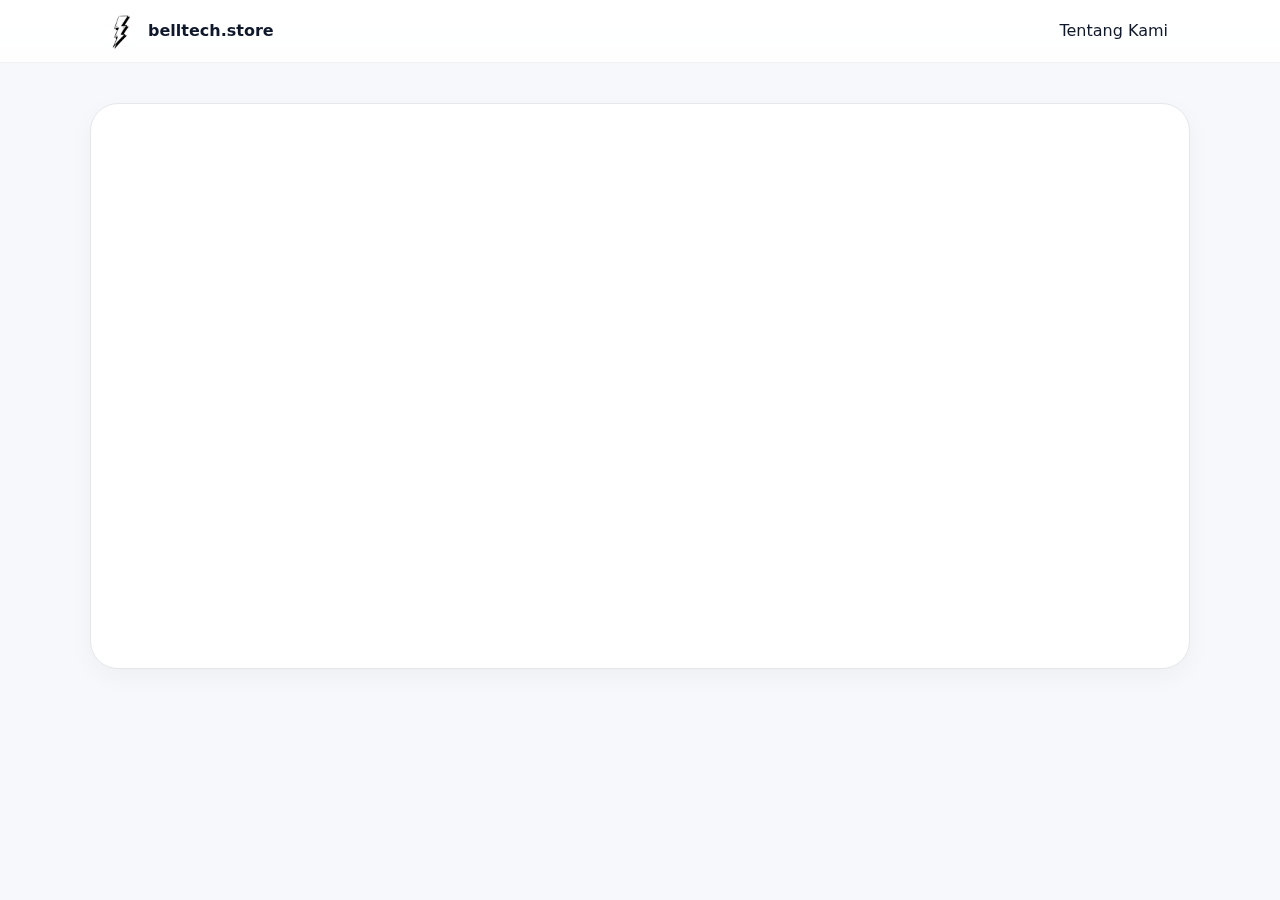
<file: index.html>
<!doctype html>
<html lang="id">
<head>
  <meta charset="utf-8" />
  <meta name="viewport" content="width=device-width,initial-scale=1" />
  <title>belltech.store — Toko Laptop</title>
  <meta name="description" content="BellTech Store — toko laptop contoh, responsif dengan keranjang belanja" />
  <link rel="stylesheet" href="styles.css">
</head>
<body>
  <header class="nav">
    <div class="nav-inner">
      <div class="brand">
        <div class="brand-logo"></div>
        <div class="brand-name">belltech.store</div>
      </div>
      <nav class="menu" id="mainMenu">
        <a href="sosialmedia.html">Tentang Kami</a>
      </nav>
    </div>
  </header>
  <section class="hero-home">
  <div class="hero-left">
    <h1 class="hero-title">BellTech Collection</h1>
    <p class="hero-sub">Laptop Terbaik Untuk Produktivitas & Gaming.</p>

    <a href="main.html" class="hero-btn">Explore Now →</a>
  </div>

  <div class="hero-right">
    <img src="logo petir.png" alt="Hero Logo">
  </div>
</section>
</file>
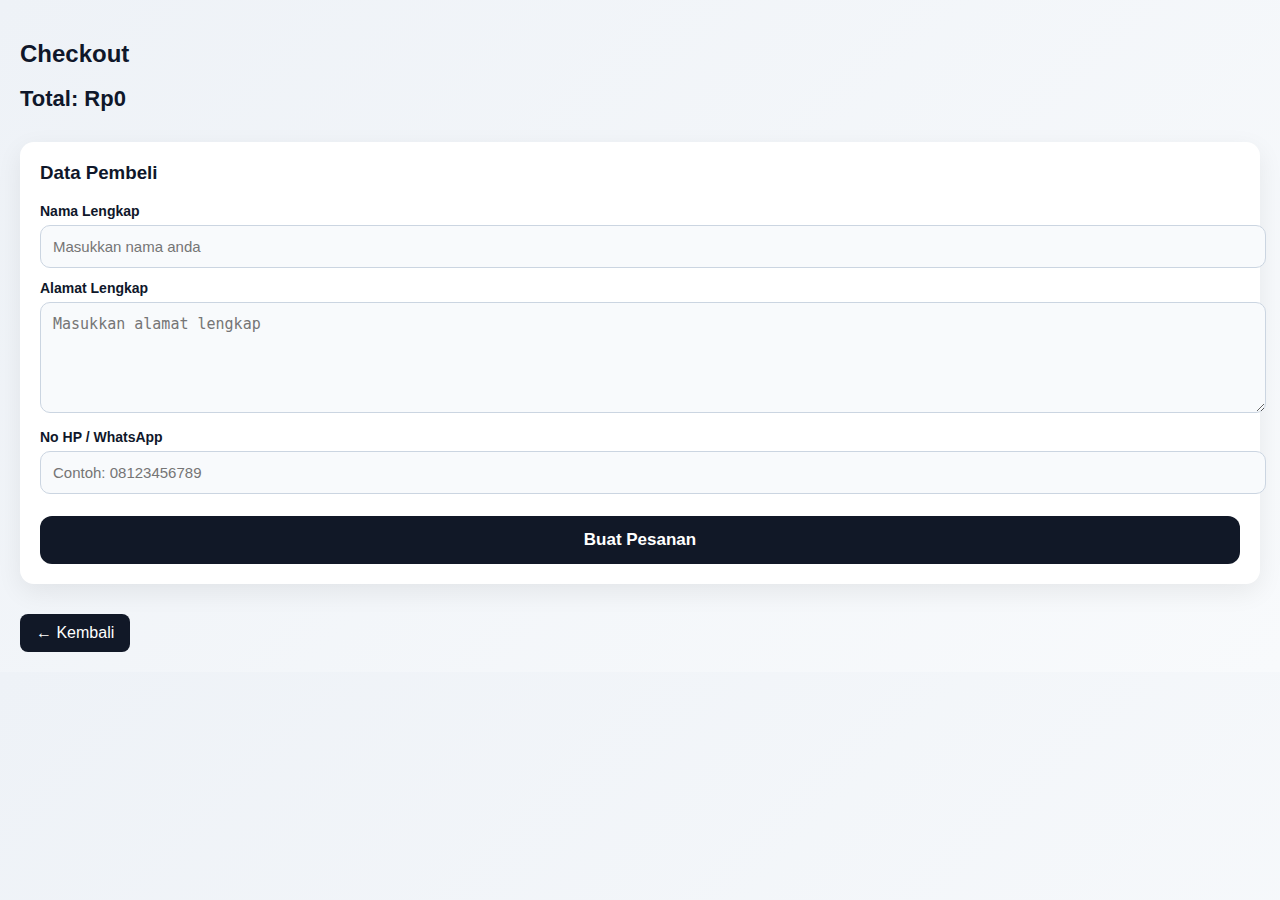
<file: checkout.html>
<!doctype html>
<html lang="id">
<head>
  <meta charset="utf-8">
  <title>Checkout - belltech.store</title>

  <style>
    body {
      margin: 0;
      padding: 20px;
      font-family: 'Inter', Arial, sans-serif;
      background: linear-gradient(135deg, #eef2f7, #f8fafc);
      color: #0f172a;
      overflow-x: hidden;
    }

    /* ANIMATIONS */
    @keyframes fadeIn {
      from { opacity: 0; transform: translateY(20px); }
      to   { opacity: 1; transform: translateY(0); }
    }

    @keyframes slideIn {
      from { opacity: 0; transform: translateX(-20px); }
      to   { opacity: 1; transform: translateX(0); }
    }

    h2 {
      margin-bottom: 14px;
      animation: fadeIn .8s ease forwards;
    }

    /* CARD ITEM */
    .item {
      background: #fff;
      padding: 16px;
      border-radius: 14px;
      margin-bottom: 12px;
      box-shadow: 0 6px 20px rgba(0,0,0,0.07);
      animation: fadeIn .7s ease forwards;
    }

    .total {
      margin-top: 18px;
      font-size: 22px;
      font-weight: bold;
      animation: fadeIn .9s ease forwards;
    }

    /* FORM BOX */
    .form-box {
      background: #fff;
      padding: 20px;
      border-radius: 14px;
      box-shadow: 0 8px 26px rgba(0,0,0,0.07);
      margin-top: 30px;
      animation: slideIn .8s ease forwards;
    }

    label {
      display: block;
      margin-top: 12px;
      font-weight: 600;
      font-size: 14px;
    }

    input, textarea {
      width: 100%;
      padding: 12px;
      margin-top: 6px;
      border-radius: 10px;
      border: 1px solid #cbd5e1;
      font-size: 15px;
      background: #f8fafc;
      transition: .25s;
    }

    input:focus, textarea:focus {
      border-color: #3b82f6;
      box-shadow: 0 0 0 3px rgba(59,130,246,0.25);
      outline: none;
      background: #fff;
    }

    textarea {
      resize: vertical;
      height: 85px;
    }

    /* BUTTON */
    .btn-submit {
      margin-top: 22px;
      width: 100%;
      padding: 14px;
      background: #111827;
      color: #fff;
      border: none;
      border-radius: 12px;
      font-size: 17px;
      cursor: pointer;
      font-weight: 600;
      transition: .25s;
    }

    .btn-submit:hover {
      background: #1f2937;
      transform: translateY(-2px);
      box-shadow: 0 6px 18px rgba(0,0,0,0.15);
    }

    /* LOADING BUTTON */
    .loading {
      opacity: 0.7;
      pointer-events: none;
    }

    .loader {
      border: 3px solid #fff;
      border-top: 3px solid transparent;
      width: 16px;
      height: 16px;
      border-radius: 50%;
      margin: auto;
      animation: spin .8s linear infinite;
    }

    @keyframes spin {
      to { transform: rotate(360deg); }
    }

    /* BACK BUTTON */
    .back-btn {
      margin-top: 30px;
      display: inline-block;
      padding: 10px 16px;
      background: #111827;
      color: #fff;
      border-radius: 8px;
      text-decoration: none;
      transition: .25s;
      animation: fadeIn 1s ease forwards;
    }

    .back-btn:hover {
      background: #1f2937;
      transform: translateY(-2px);
    }

    /* RESPONSIVE */
    @media (max-width: 600px) {
      body { padding: 15px; }
      .form-box { padding: 16px; }
      .btn-submit { font-size: 16px; }
    }
  </style>

</head>
<body>

  <h2>Checkout</h2>

  <div id="items"></div>
  <div class="total" id="total">Total: Rp0</div>

  <!-- FORM -->
  <div class="form-box">
    <h3 style="margin-top:0;">Data Pembeli</h3>

    <label>Nama Lengkap</label>
    <input type="text" id="nama" placeholder="Masukkan nama anda">

    <label>Alamat Lengkap</label>
    <textarea id="alamat" placeholder="Masukkan alamat lengkap"></textarea>

    <label>No HP / WhatsApp</label>
    <input type="number" id="hp" placeholder="Contoh: 08123456789">

    <button class="btn-submit" id="submitBtn" onclick="submitOrder()">Buat Pesanan</button>
  </div>

  <a class="back-btn" href="main.html#products">← Kembali</a>

  <script>
    let cart = JSON.parse(localStorage.getItem("cart") || "{}");
    let products = JSON.parse(localStorage.getItem("products") || "[]");

    const itemsDiv = document.getElementById("items");
    const totalDiv = document.getElementById("total");
    const submitBtn = document.getElementById("submitBtn");

    let total = 0;

    for (const [id, qty] of Object.entries(cart)) {
      const p = products.find(x => x.id == id);
      if (!p) continue;

      const rowTotal = p.price * qty;
      total += rowTotal;

      itemsDiv.innerHTML += `
        <div class="item">
          <strong>${p.title}</strong><br>
          <span>${qty} × Rp${p.price.toLocaleString()}</span><br>
          <strong>Subtotal: Rp${rowTotal.toLocaleString()}</strong>
        </div>
      `;
    }

    totalDiv.textContent = "Total: Rp" + total.toLocaleString();

    function submitOrder() {
      const nama = document.getElementById("nama").value.trim();
      const alamat = document.getElementById("alamat").value.trim();
      const hp = document.getElementById("hp").value.trim();

      if (!nama || !alamat || !hp) {
        alert("Harap lengkapi semua data sebelum membuat pesanan.");
        return;
      }

      // tombol loading
      submitBtn.classList.add("loading");
      submitBtn.innerHTML = `<div class="loader"></div>`;

      let pesanBarang = "";
      for (const [id, qty] of Object.entries(cart)) {
        const p = products.find(x => x.id == id);
        if (!p) continue;

        pesanBarang += `• ${p.title} (${qty}×) - Rp${p.price.toLocaleString()}\n`;
      }

      const nomorToko = "6281295531115";

      const pesan =
        `Halo, saya ingin membuat pesanan.\n\n` +
        `*DATA PEMBELI*\n` +
        `Nama: ${nama}\n` +
        `No HP: ${hp}\n` +
        `Alamat: ${alamat}\n\n` +
        `*PESANAN:*\n${pesanBarang}\n` +
        `Total: Rp${total.toLocaleString()}\n\n` +
        `Terima kasih.`;

      const url = "https://wa.me/" + nomorToko + "?text=" + encodeURIComponent(pesan);

      setTimeout(() => {
        window.open(url, "_blank");
        localStorage.removeItem("cart");
        submitBtn.innerHTML = "Buat Pesanan";
        submitBtn.classList.remove("loading");
      }, 700);
    }
  </script>

</body>
</html>
</file>
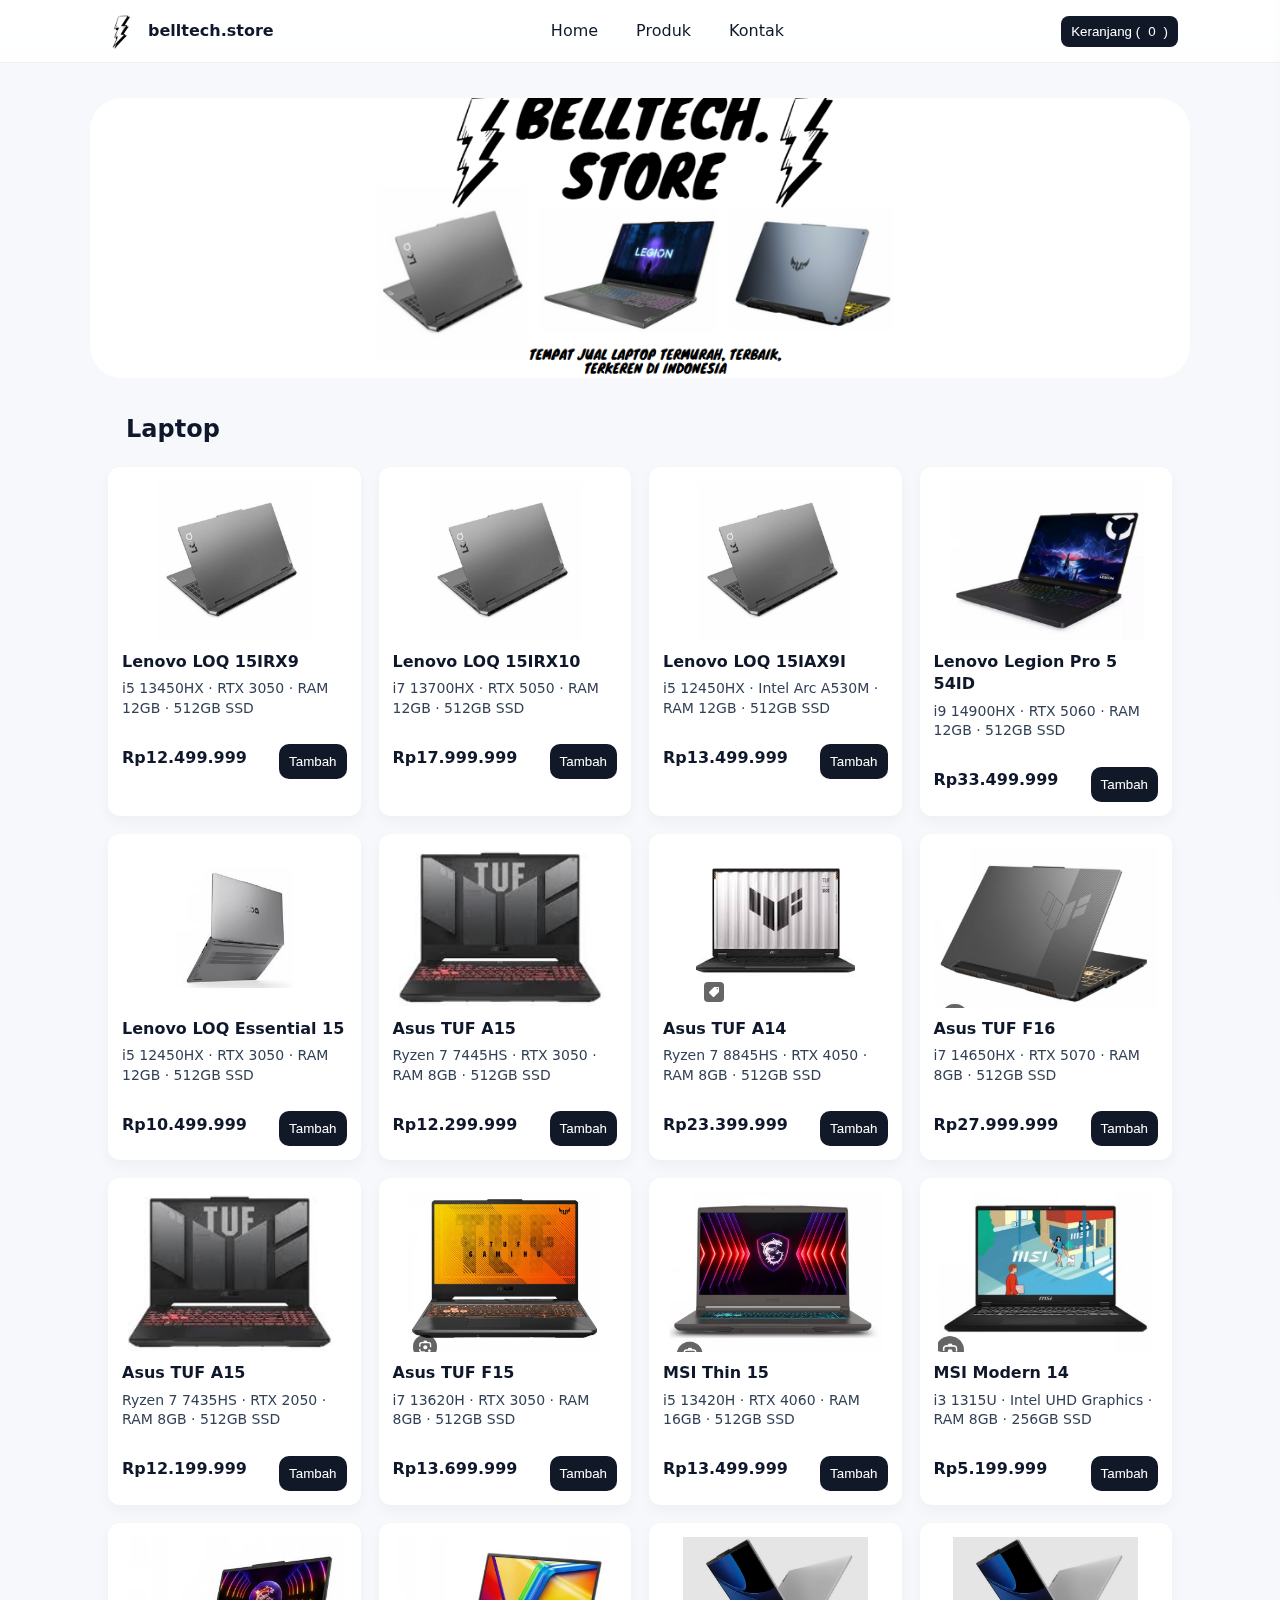
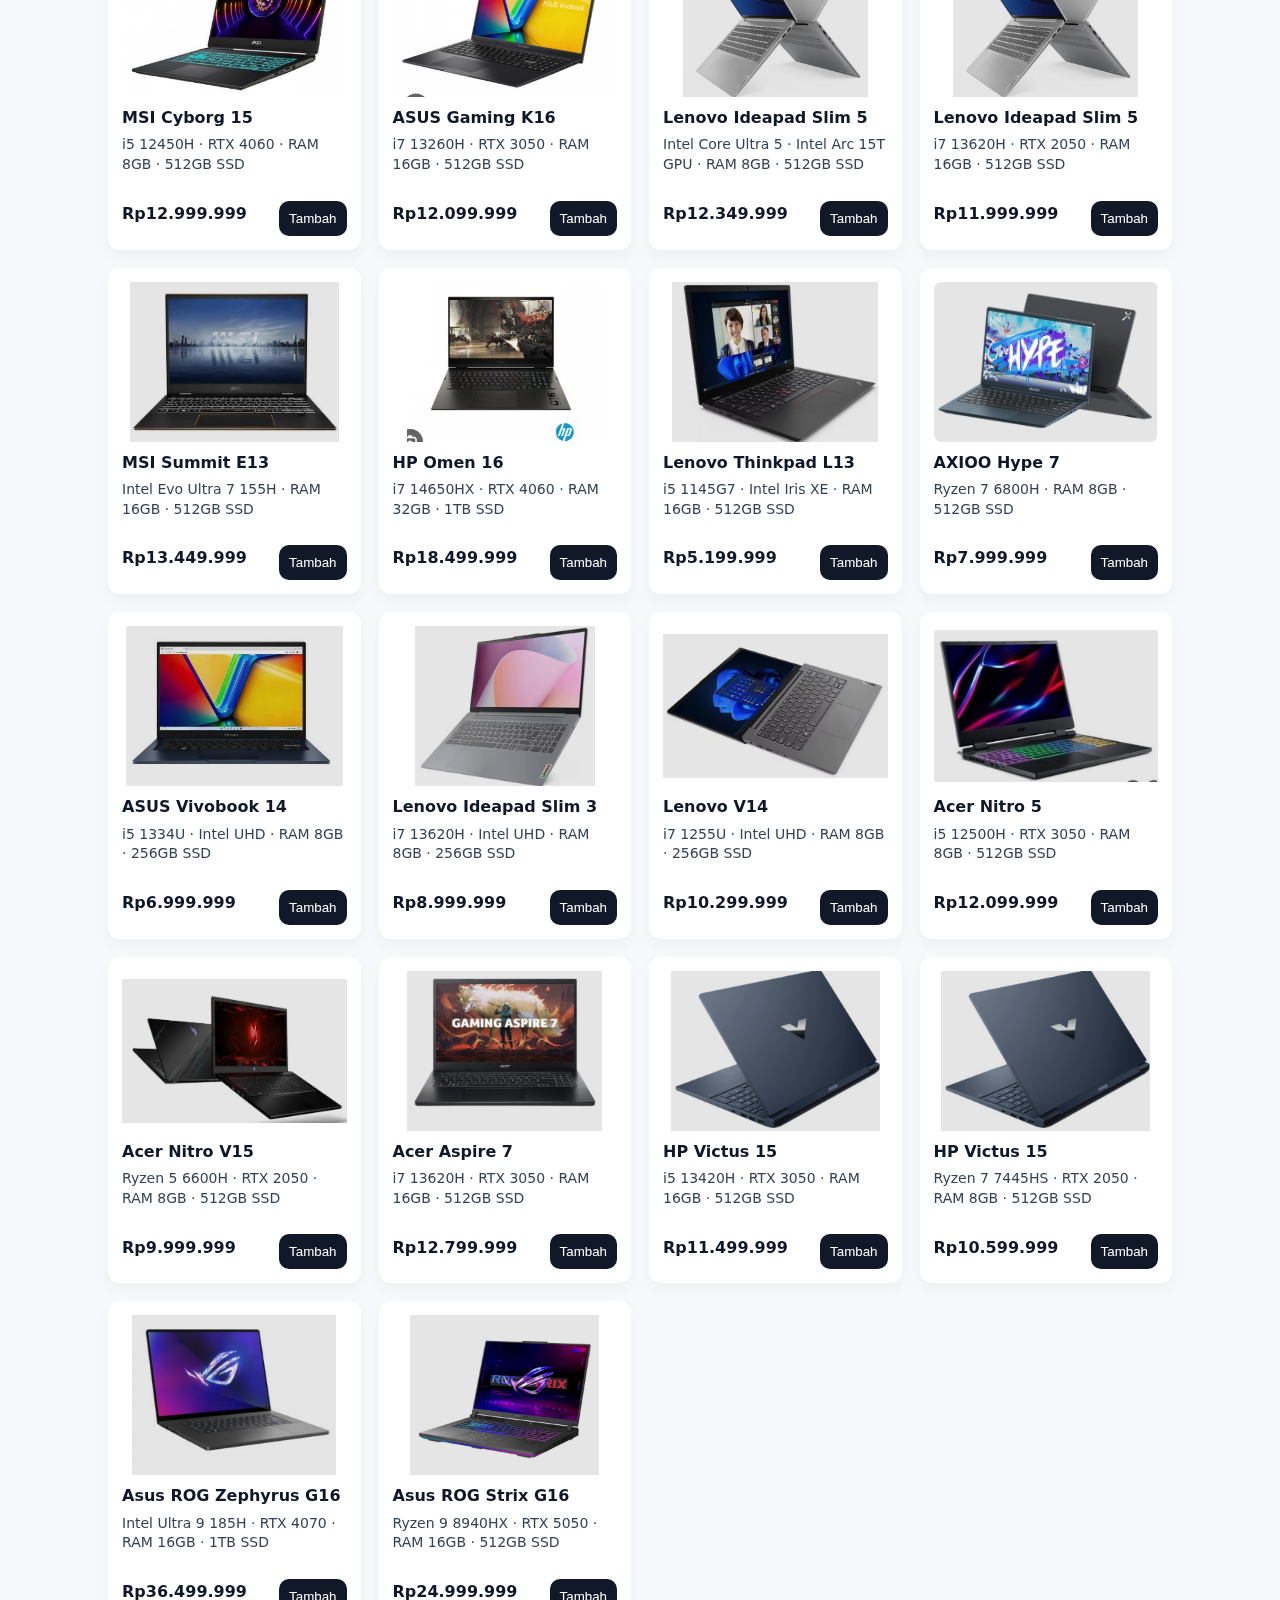
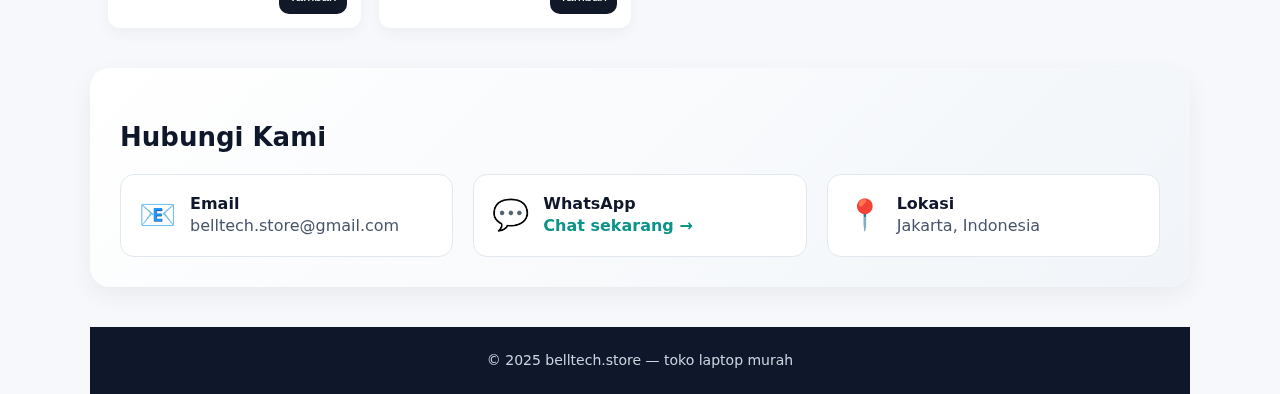
<file: main.html>
<!doctype html>
<html lang="id">
<head>
  <meta charset="utf-8" />
  <meta name="viewport" content="width=device-width,initial-scale=1" />
  <title>belltech.store — Toko Laptop</title>
  <meta name="description" content="BellTech Store — toko laptop contoh, responsif dengan keranjang belanja" />
  <link rel="stylesheet" href="styles.css">
</head>
<body>
  <header class="nav scroll-reveal">
    <div class="nav-inner">
      <div class="brand">
        <div class="brand-logo"></div>
        <div class="brand-name">belltech.store</div>
      </div>

      <nav class="menu" id="mainMenu">
        <a href="index.html">Home</a>
        <a href="#products">Produk</a>
        <a href="#contact">Kontak</a>
      </nav>

      <div style="display:flex;gap:8px;align-items:center">
        <button class="btn-cart" id="cartBtn">Keranjang (<span id="cartCount">0</span>)</button>
        <button class="hamburger" id="hambBtn" aria-label="menu">☰</button>
      </div>
    </div>
  </header>

  <main>
    <section class="hero scroll-reveal" id="home">
      <div class="hero-card">
      </div>
    </section>

    <section class="products" id="products">
      <h2 class="scroll-reveal" style="margin-left:18px">Laptop</h2>
      <div class="grid scroll-reveal" id="productGrid">
        <!-- Produk akan dimasukkan lewat JS -->
      </div>
    </section>

    <section id="contact" class="scroll-reveal" style="
  max-width:1100px;
  margin:40px auto;
  padding:30px;
  background:linear-gradient(135deg,#ffffff,#f1f5f9);
  border-radius:20px;
  box-shadow:0 8px 24px rgba(0,0,0,0.06);
">
  <h2 style="font-size:26px;margin-bottom:18px;color:#0f172a;">Hubungi Kami</h2>

  <div style="
    display:flex;
    flex-wrap:wrap;
    gap:20px;
    margin-top:10px;
  ">

    <!-- Email Card -->
    <div style="
      flex:1;
      min-width:260px;
      background:#fff;
      padding:18px;
      border-radius:14px;
      border:1px solid #e2e8f0;
      display:flex;
      gap:14px;
      align-items:center;
    ">
      <div style="font-size:30px">📧</div>
      <div>
        <div style="font-weight:bold;color:#0f172a;">Email</div>
        <div style="color:#475569">belltech.store@gmail.com</div>
      </div>
    </div>

    <!-- WhatsApp Card -->
    <div style="
      flex:1;
      min-width:260px;
      background:#fff;
      padding:18px;
      border-radius:14px;
      border:1px solid #e2e8f0;
      display:flex;
      gap:14px;
      align-items:center;
    ">
      <div style="font-size:30px">💬</div>
      <div>
        <div style="font-weight:bold;color:#0f172a;">WhatsApp</div>
        <a href="https://wa.me/6281295531115" 
           style="color:#0d9488;text-decoration:none;font-weight:600" 
           target="_blank">
          Chat sekarang →
        </a>
      </div>
    </div>

    <!-- Lokasi Card -->
    <div style="
      flex:1;
      min-width:260px;
      background:#fff;
      padding:18px;
      border-radius:14px;
      border:1px solid #e2e8f0;
      display:flex;
      gap:14px;
      align-items:center;
    ">
      <div style="font-size:30px">📍</div>
      <div>
        <div style="font-weight:bold;color:#0f172a;">Lokasi</div>
        <div style="color:#475569">Jakarta, Indonesia</div>
      </div>
    </div>

  </div>
</section>

  </main>

  <!-- Cart drawer -->
  <aside class="cart-drawer" id="cartDrawer" aria-hidden="true">
    <div class="cart-head">
      <strong>Keranjang Belanja</strong>
      <button id="closeCart">✕</button>
    </div>
    <div class="cart-body" id="cartBody">
      <p>Belum ada produk.</p>
    </div>
    <div class="cart-foot">
      <div style="display:flex;justify-content:space-between;align-items:center;margin-bottom:10px">
        <strong>Total:</strong>
        <strong id="cartTotal">Rp0</strong>
      </div>
      <div id="summary" style="margin-bottom:6px;color:#475569;font-size:14px">Keranjang kosong.</div>
      <button class="btn btn-primary" id="checkoutBtn">Checkout</button>
    </div>
  </aside>

  <footer class="scroll-reveal" style="
  background:#0f172a;
  padding:24px 0;
  margin-top:40px;
  text-align:center;
  color:#cbd5e1;
  font-size:14px;
">
  © 2025 belltech.store — toko laptop murah
</footer>


  <script>
  const PRODUCTS = [
  {
    id: 1,
    title: 'Lenovo LOQ 15IRX9',
    price: 12499999,
    desc: 'i5 13450HX · RTX 3050 · RAM 12GB · 512GB SSD',
    img: 'images/Loq.png'
  },
  {
    id: 2,
    title: 'Lenovo LOQ 15IRX10',
    price: 17999999,
    desc: 'i7 13700HX · RTX 5050 · RAM 12GB · 512GB SSD',
    img: 'images/Loq.png'
  },
  {
    id: 3,
    title: 'Lenovo LOQ 15IAX9I',
    price: 13499999,
    desc: 'i5 12450HX · Intel Arc A530M · RAM 12GB · 512GB SSD',
    img: 'images/Loq.png'
  },
  {
    id: 4,
    title: 'Lenovo Legion Pro 5 54ID',
    price: 33499999,
    desc: 'i9 14900HX · RTX 5060 · RAM 12GB · 512GB SSD',
    img: 'images/Legion Pro 5.png'
  },
  {
    id: 5,
    title: 'Lenovo LOQ Essential 15',
    price: 10499999,
    desc: 'i5 12450HX · RTX 3050 · RAM 12GB · 512GB SSD',
    img: 'images/Essential.png'
  },
  {
    id: 6,
    title: 'Asus TUF A15',
    price: 12299999,
    desc: 'Ryzen 7 7445HS · RTX 3050 · RAM 8GB · 512GB SSD',
    img: 'images/Tuf A15.png'
  },
  {
    id: 7,
    title: 'Asus TUF A14',
    price: 23399999,
    desc: 'Ryzen 7 8845HS · RTX 4050 · RAM 8GB · 512GB SSD',
    img: 'images/TUF A14.png'
  },
  {
    id: 8,
    title: 'Asus TUF F16',
    price: 27999999,
    desc: 'i7 14650HX · RTX 5070 · RAM 8GB · 512GB SSD',
    img: 'images/Tuf F16.jpg'
  },
  {
    id: 9,
    title: 'Asus TUF A15',
    price: 12199999,
    desc: 'Ryzen 7 7435HS · RTX 2050 · RAM 8GB · 512GB SSD',
    img: 'images/Tuf A15.png'
  },
  {
    id: 10,
    title: 'Asus TUF F15',
    price: 13699999,
    desc: 'i7 13620H · RTX 3050 · RAM 8GB · 512GB SSD',
    img: 'images/tuf F15.jpg'
  },
  {
    id: 11,
    title: 'MSI Thin 15',
    price: 13499999,
    desc: 'i5 13420H · RTX 4060 · RAM 16GB · 512GB SSD',
    img: 'images/msi thin 15.jpg'
  },
  {
    id: 12,
    title: 'MSI Modern 14',
    price: 5199999,
    desc: 'i3 1315U · Intel UHD Graphics · RAM 8GB · 256GB SSD',
    img: 'images/msi modern 14.jpg'
  },
  {
    id: 13,
    title: 'MSI Cyborg 15',
    price: 12999999,
    desc: 'i5 12450H · RTX 4060 · RAM 8GB · 512GB SSD',
    img: 'images/msi cyborg 15.jpg'
  },
  {
    id: 14,
    title: 'ASUS Gaming K16',
    price: 12099999,
    desc: 'i7 13260H · RTX 3050 · RAM 16GB · 512GB SSD',
    img: 'images/asus gaming k16.jpg'
  },
  {
    id: 15,
    title: 'Lenovo Ideapad Slim 5',
    price: 12349999,
    desc: 'Intel Core Ultra 5 · Intel Arc 15T GPU · RAM 8GB · 512GB SSD',
    img: 'images/Lenovo idepad slim 5.jpg'
  },
  {
    id: 16,
    title: 'Lenovo Ideapad Slim 5',
    price: 11999999,
    desc: 'i7 13620H · RTX 2050 · RAM 16GB · 512GB SSD',
    img: 'images/Lenovo idepad slim 5.jpg'
  },
  {
    id: 17,
    title: 'MSI Summit E13',
    price: 13449999,
    desc: 'Intel Evo Ultra 7 155H · RAM 16GB · 512GB SSD',
    img: 'images/msi summit e13.jpg'
  },
  {
    id: 18,
    title: 'HP Omen 16',
    price: 18499999,
    desc: 'i7 14650HX · RTX 4060 · RAM 32GB · 1TB SSD',
    img: 'images/hp omen 16.jpg'
  },
  {
    id: 19,
    title: 'Lenovo Thinkpad L13',
    price: 5199999,
    desc: 'i5 1145G7 · Intel Iris XE · RAM 16GB · 512GB SSD',
    img: 'images/lenovo thinkpad l13.jpg'
  },
  {
    id: 20,
    title: 'AXIOO Hype 7',
    price: 7999999,
    desc: 'Ryzen 7 6800H · RAM 8GB · 512GB SSD',
    img: 'images/axioo hype 7.jpg'
  },
  {
    id: 21,
    title: 'ASUS Vivobook 14',
    price: 6999999,
    desc: 'i5 1334U · Intel UHD · RAM 8GB · 256GB SSD',
    img: 'images/vivobook 14.jpg'
  },
  {
    id: 22,
    title: 'Lenovo Ideapad Slim 3',
    price: 8999999,
    desc: 'i7 13620H · Intel UHD · RAM 8GB · 256GB SSD',
    img: 'images/ideapad slim 3.jpg'
  },
  {
    id: 23,
    title: 'Lenovo V14',
    price: 10299999,
    desc: 'i7 1255U · Intel UHD · RAM 8GB · 256GB SSD',
    img: 'images/lenovo v14.jpg'
  },
  {
    id: 24,
    title: 'Acer Nitro 5',
    price: 12099999,
    desc: 'i5 12500H · RTX 3050 · RAM 8GB · 512GB SSD',
    img: 'images/acer nitro 5.jpg'
  },
  {
    id: 25,
    title: 'Acer Nitro V15',
    price: 9999999,
    desc: 'Ryzen 5 6600H · RTX 2050 · RAM 8GB · 512GB SSD',
    img: 'images/acer nitro v15.png'
  },
  {
    id: 26,
    title: 'Acer Aspire 7',
    price: 12799999,
    desc: 'i7 13620H · RTX 3050 · RAM 16GB · 512GB SSD',
    img: 'images/acer aspire 7.png'
  },
  {
    id: 27,
    title: 'HP Victus 15',
    price: 11499999,
    desc: 'i5 13420H · RTX 3050 · RAM 16GB · 512GB SSD',
    img: 'images/hp victus 15.png'
  },
  {
    id: 28,
    title: 'HP Victus 15',
    price: 10599999,
    desc: 'Ryzen 7 7445HS · RTX 2050 · RAM 8GB · 512GB SSD',
    img: 'images/hp victus 15.png'
  },
  {
    id: 29,
    title: 'Asus ROG Zephyrus G16',
    price: 36499999,
    desc: 'Intel Ultra 9 185H · RTX 4070 · RAM 16GB · 1TB SSD',
    img: 'images/ROG!.png'
  },
  {
    id: 30,
    title: 'Asus ROG Strix G16',
    price: 24999999,
    desc: 'Ryzen 9 8940HX · RTX 5050 · RAM 16GB · 512GB SSD',
    img: 'images/ROG 2.png'
  }
];


    // Simple cart state
    const cart = {};

    const productGrid = document.getElementById('productGrid');
    const cartBtn = document.getElementById('cartBtn');
    const cartDrawer = document.getElementById('cartDrawer');
    const closeCart = document.getElementById('closeCart');
    const cartBody = document.getElementById('cartBody');
    const cartCount = document.getElementById('cartCount');
    const cartTotal = document.getElementById('cartTotal');
    const summary = document.getElementById('summary');
    const hambBtn = document.getElementById('hambBtn');
    const mainMenu = document.getElementById('mainMenu');
    const checkoutBtn = document.getElementById('checkoutBtn');

    function formatRupiah(n){ return 'Rp'+n.toString().replace(/\B(?=(\d{3})+(?!\d))/g, '.'); }
function showPopup(text) {
  const pop = document.getElementById("popup");
  pop.innerText = text;
  pop.classList.add("show");

  setTimeout(() => {
    pop.classList.remove("show");
  }, 2000);
} 
    function renderProducts(){
      productGrid.innerHTML='';
      for(const p of PRODUCTS){
        const el = document.createElement('article');
        el.className='card scroll-reveal';
        el.innerHTML = `
          <div class="thumb"><img src="${p.img}" alt="${p.title}"></div>
          <div style="margin-top:10px">
            <div style="font-weight:700">${p.title}</div>
            <div class="desc" style="margin-top:6px">${p.desc}</div>
            <div class="specs" style="font-size:13px;color:#64748b;margin-top:8px"></div>
          </div>
          <div class="meta" style="margin-top:10px">
            <div class="price">${formatRupiah(p.price)}</div>
            <div>
              <button class="btn btn-primary" data-id="${p.id}">Tambah</button>
            </div>
          </div>
        `;
        productGrid.appendChild(el);
      }

      // attach listeners
      document.querySelectorAll('.btn-primary[data-id]').forEach(b=>{
        b.addEventListener('click',e=>{
          const id = Number(e.currentTarget.dataset.id);
          const p = PRODUCTS.find(x => x.id === id);
          addToCart(id);
           // 🔥 POPUPNYA MUNCUL DI SINI
    showPopup(`${p.title} ditambahkan ke keranjang`);
        });
      });
    }

    function addToCart(id){
      cart[id] = (cart[id]||0)+1;
      updateCartUI();
    }

    function removeFromCart(id){
      delete cart[id];
      updateCartUI();
    }

    function changeQty(id,delta){
      cart[id] = (cart[id]||0)+delta;
      if(cart[id] <= 0) delete cart[id];
      updateCartUI();
    }

    function updateCartUI(){
      const totalItems = Object.values(cart).reduce((s,x)=>s+x,0);
      cartCount.textContent = totalItems;

      if(totalItems===0){
        cartBody.innerHTML = '<p>Belum ada produk.</p>';
        summary.textContent = 'Keranjang kosong.';
        cartTotal.textContent = formatRupiah(0);
        return;
      }

      let html = '';
      let totalPrice = 0;
      for(const [idStr,qty] of Object.entries(cart)){
        const id = Number(idStr);
        const p = PRODUCTS.find(x=>x.id===id);
        const rowTotal = p.price*qty;
        totalPrice += rowTotal;
        html += `
          <div class="cart-row">
            <div style="width:56px;height:56px;border-radius:8px;overflow:hidden"><img src="${p.img}" style="width:100%;height:100%;object-fit:cover"></div>
            <div style="flex:1">
              <div style="font-weight:700">${p.title}</div>
              <div style="font-size:13px;color:#64748b">${formatRupiah(p.price)} x ${qty}</div>
            </div>
            <div class="qty">
              <button class="btn btn-ghost" data-action="dec" data-id="${id}">-</button>
              <div style="padding:6px 10px">${qty}</div>
              <button class="btn btn-ghost" data-action="inc" data-id="${id}">+</button>
              <button class="btn btn-ghost" data-action="rem" data-id="${id}">hapus</button>
            </div>
          </div>
        `;
      }
      cartBody.innerHTML = html;
      cartTotal.textContent = formatRupiah(totalPrice);
      summary.textContent = `${totalItems} item — ${formatRupiah(totalPrice)}`;

      cartBody.querySelectorAll('button[data-action]').forEach(b=>{
        const id = Number(b.dataset.id);
        const action = b.dataset.action;
        b.addEventListener('click',()=>{
          if(action==='inc') changeQty(id,1);
          if(action==='dec') changeQty(id,-1);
          if(action==='rem') removeFromCart(id);
        });
      });
    }

   // UI handlers
cartBtn.addEventListener('click',()=>{
  cartDrawer.classList.add('open');
  cartDrawer.setAttribute('aria-hidden','false');
});

closeCart.addEventListener('click',()=>{
  cartDrawer.classList.remove('open');
  cartDrawer.setAttribute('aria-hidden','true');
});

// === CHECKOUT BUTTON FIX ===
checkoutBtn.addEventListener('click', () => {
  const totalItems = Object.values(cart).reduce((s,x)=>s+x,0);

  if (totalItems === 0) {
    showPopup("Keranjang masih kosong!");
    return;
  }

  // Simpan ke localStorage untuk halaman checkout
  localStorage.setItem("cart", JSON.stringify(cart));
  localStorage.setItem("products", JSON.stringify(PRODUCTS));

  // Pindah ke halaman checkout
  window.location.href = "checkout.html";
});


hambBtn.addEventListener('click',()=>{
  mainMenu.style.display = mainMenu.style.display === 'flex' ? 'none' : 'flex';
});

// init
renderProducts();
updateCartUI();

  </script>
  <div id="popup">Ditambahkan ke keranjang</div>
  <script>
document.addEventListener("DOMContentLoaded", () => {
  const items = document.querySelectorAll(".scroll-reveal, .scroll-left, .scroll-right");

  const obs = new IntersectionObserver((entries) => {
    entries.forEach(entry => {
      if (entry.isIntersecting) {
        entry.target.classList.add("show");
      }
    });
  }, { threshold: 0.15 });

  items.forEach(item => obs.observe(item));
  
});
</script>
<script>
let lastScroll = 0;
const nav = document.querySelector(".nav");

window.addEventListener("scroll", () => {
  const currentScroll = window.pageYOffset;

  if (currentScroll > lastScroll && currentScroll > 100) {
    // Scroll ke bawah → sembunyikan
    nav.classList.add("hide");
  } else {
    // Scroll ke atas → tampilkan
    nav.classList.remove("hide");
  }

  lastScroll = currentScroll;
});
</script>

</body>
</html>
</file>
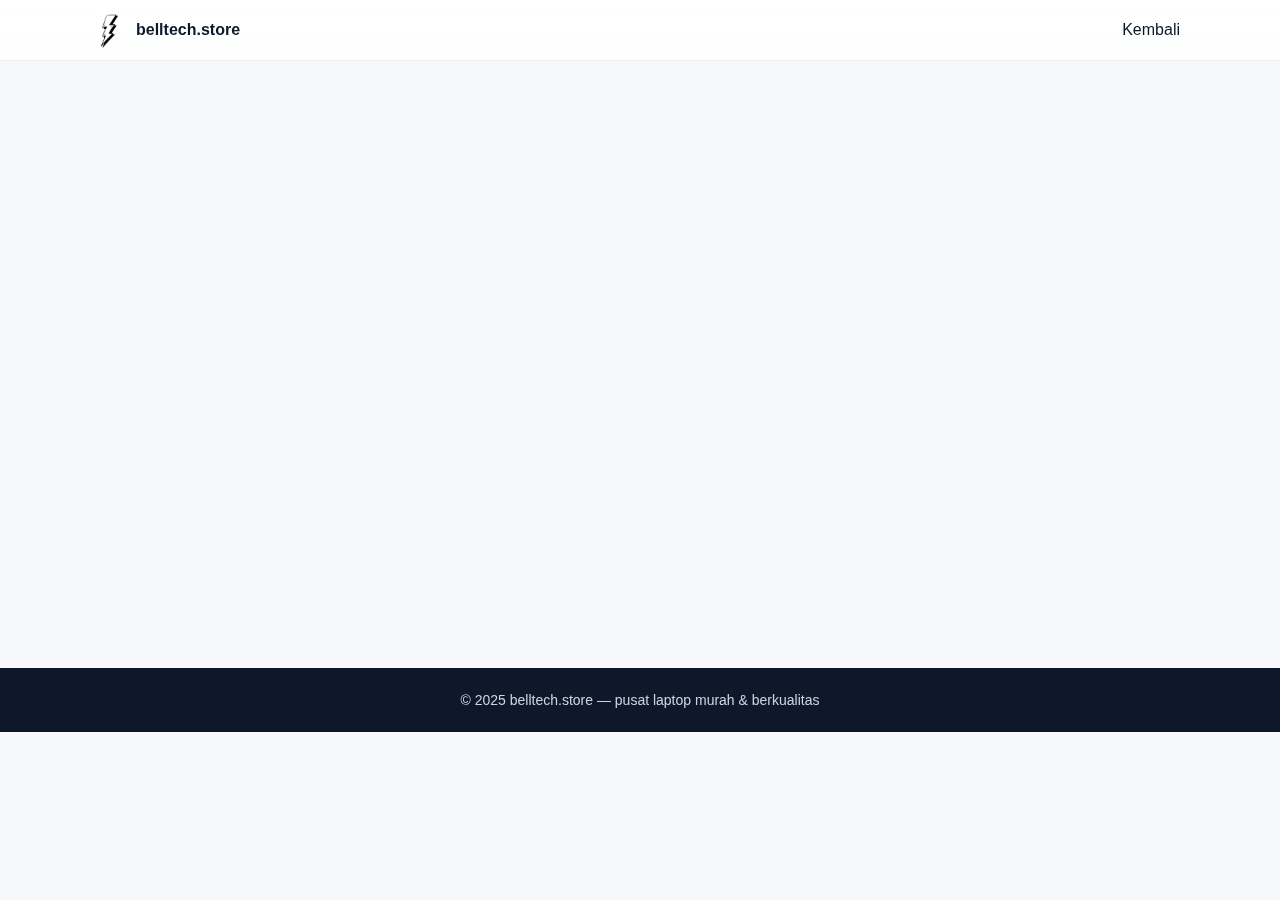
<file: sosialmedia.html>
<!doctype html>
<html lang="id">
<head>
  <meta charset="utf-8" />
  <meta name="viewport" content="width=device-width,initial-scale=1" />
  <title>Tentang Kami - belltech.store</title>

  <style>
    body {
      margin: 0;
      font-family: Inter, sans-serif;
      background: #f6f8fb;
      color: #0f172a;
      overflow-x: hidden;
    }

    /* HEADER (TIDAK DIUBAH) */
    .nav {
      position: sticky;
      top: 0;
      z-index: 50;
      background: linear-gradient(180deg, rgba(255,255,255,0.95), rgba(255,255,255,0.85));
      backdrop-filter: saturate(120%) blur(4px);
      border-bottom: 1px solid rgba(15,23,42,0.06);
    }
    .nav-inner {
      max-width: 1100px;
      margin: 0 auto;
      display: flex;
      align-items: center;
      justify-content: space-between;
      padding: 12px;
    }
    .brand {
      display: flex;
      gap: 10px;
      align-items: center;
    }
    .brand-logo {
      width: 36px;
      height: 36px;
      border-radius: 8px;
      background-image: url("logo petir.png");
      background-size: contain;
      background-position: center;
      background-repeat: no-repeat;
    }
    .brand-name {
      font-weight: 700;
    }
    .menu a {
      padding: 8px 10px;
      border-radius: 8px;
      text-decoration: none;
      color: #0f172a;
    }
    .menu a:hover {
      background: rgba(15,23,42,0.04);
    }

    /* ANIMATIONS */
    @keyframes fadeIn {
      from { opacity: 0; transform: translateY(20px); }
      to   { opacity: 1; transform: translateY(0); }
    }

    @keyframes slideLeft {
      from { opacity: 0; transform: translateX(-40px); }
      to   { opacity: 1; transform: translateX(0); }
    }

    @keyframes slideRight {
      from { opacity: 0; transform: translateX(40px); }
      to   { opacity: 1; transform: translateX(0); }
    }

    .fade-in {
      opacity: 0;
      animation: fadeIn .8s ease forwards;
    }

    .slide-left {
      opacity: 0;
      animation: slideLeft .8s ease forwards;
    }

    .slide-right {
      opacity: 0;
      animation: slideRight .8s ease forwards;
    }

    /* HERO SECTION */
    .hero {
      max-width: 1100px;
      margin: 40px auto;
      padding: 40px;
      background: #fff;
      border-radius: 20px;
      box-shadow: 0 8px 24px rgba(0,0,0,0.06);
      display: flex;
      gap: 40px;
      flex-wrap: wrap;
      animation: fadeIn 1s ease forwards;
    }

  .hero-text {
  flex: 1;
  min-width: 260px;
  animation: slideLeft 1s ease forwards;
}

.hero-img {
  flex: 1;
  min-width: 260px;
  display: flex;
  align-items: center;
  justify-content: center;
  animation: slideRight 1s ease forwards;
}


    .hero-img img {
      width: 100%;
      max-width: 360px;
      border-radius: 14px;
      box-shadow: 0 6px 20px rgba(0,0,0,0.1);
      transition: transform .3s ease;
    }

    .hero-img img:hover {
      transform: scale(1.05);
    }

    /* SECTION CARDS */
    .section {
      max-width: 1100px;
      margin: 20px auto;
      display: flex;
      flex-wrap: wrap;
      gap: 20px;
    }

    .card {
      flex: 1;
      min-width: 260px;
      background: #fff;
      padding: 20px;
      border-radius: 14px;
      box-shadow: 0 6px 20px rgba(0,0,0,0.05);
      transition: 0.3s ease;
      opacity: 0;
      animation: fadeIn 1s ease forwards;
    }

    .card:nth-child(1) {
      animation-delay: .2s;
    }
    .card:nth-child(2) {
      animation-delay: .4s;
    }

    .card:hover {
      transform: translateY(-6px);
      box-shadow: 0 8px 26px rgba(0,0,0,0.08);
    }

    footer {
      background: #0f172a;
      padding: 24px 0;
      margin-top: 40px;
      text-align: center;
      color: #cbd5e1;
      font-size: 14px;
      animation: fadeIn 1s ease forwards;
    }
  </style>
</head>

<body>

  <!-- HEADER -->
  <header class="nav">
    <div class="nav-inner">
      <div class="brand">
        <div class="brand-logo"></div>
        <div class="brand-name">belltech.store</div>
      </div>
      <nav class="menu" id="mainMenu">
        <a href="index.html">Kembali</a>
      </nav>
    </div>
  </header>

  <!-- HERO -->
  <section class="hero fade-in">
    <div class="hero-text slide-left">
      <h1>Tentang BellTech Store</h1>
      <p>
        BellTech Store adalah toko laptop modern yang menyediakan berbagai pilihan laptop berkualitas tinggi 
        untuk kebutuhan kerja, kuliah, editing, hingga gaming. Kami berkomitmen memberikan pelayanan terbaik 
        dengan pengalaman belanja cepat, aman, dan transparan.
      </p>
      <p>
        Seluruh produk kami original, bergaransi resmi, dan dikurasi langsung agar pelanggan hanya mendapatkan
        kualitas terbaik.
      </p>
    </div>

    <div class="hero-img slide-right">
      <img src="Screenshot 2025-09-28 001750.png" alt="BellTech Store">
    </div>
  </section>

  <!-- VISI MISI -->
  <section class="section">
    <div class="card">
      <h3>Visi Kami</h3>
      <p>
        Menjadi toko laptop terpercaya di Indonesia dengan kualitas layanan profesional dan harga terbaik.
      </p>
    </div>

    <div class="card">
      <h3>Misi Kami</h3>
      <p>
        • Memberikan pengalaman belanja yang mudah dan cepat<br>
        • Menyediakan produk original & bergaransi resmi<br>
        • Menawarkan harga kompetitif<br>
        • Memberikan layanan support yang responsif
      </p>
    </div>
  </section>

  <footer>
    © 2025 belltech.store — pusat laptop murah & berkualitas
  </footer>

</body>
</html>
</file>
<file: styles.css>
/* ===== Reset & base ===== */
html {
  scroll-behavior: smooth;
}

* {
  box-sizing: border-box;
}

html,
body {
  height: 100%;
}

body {
  margin: 0;
  font-family: Inter, system-ui, -apple-system, "Segoe UI", Roboto, "Helvetica Neue", Arial;
  line-height: 1.4;
  color: #0f172a;
  background: #f6f8fb;
}

a {
  color: inherit;
  text-decoration: none;
}

/* ===== Navbar ===== */
.nav {
  position: sticky;
  top: 0;
  z-index: 50;
  background: linear-gradient(180deg, rgba(255,255,255,0.95), rgba(255,255,255,0.85));
  backdrop-filter: saturate(120%) blur(4px);
  border-bottom: 1px solid rgba(15,23,42,0.06);
}

.nav-inner {
  max-width: 1100px;
  margin: 0 auto;
  display: flex;
  align-items: center;
  justify-content: space-between;
  padding: 12px;
}

.brand {
  display: flex;
  gap: 10px;
  align-items: center;
}

.brand-logo {
  width: 36px;
  height: 36px;
  border-radius: 8px;

  background-image: url("logo petir.png");
  background-size: contain;     /* gambar menyusut agar muat */
  background-position: center;
  background-repeat: no-repeat;
}


.brand-name {
  font-weight: 700;
}

.menu {
  display: flex;
  gap: 18px;
  align-items: center;
}

.menu a {
  padding: 8px 10px;
  border-radius: 8px;
}

.menu a:hover {
  background: rgba(15,23,42,0.04);
}

.btn-cart {
  display: flex;
  gap: 8px;
  align-items: center;
  padding: 8px 10px;
  border-radius: 8px;
  background: #111827;
  color: #fff;
  border: none;
}

.hamburger {
  display: none;
  background: transparent;
  border: none;
  font-size: 20px;
}

/* ===== Hero ===== */
.hero {
  max-width: 1100px;
  margin: 35px auto;
  padding: 24px;
  display: flex;
  flex-direction: column;
  align-items: center;
  text-align: center;
  gap: 0;

  /* ==== Background Foto ==== */
  background-image: url("Screenshot 2025-09-28 001750.png");   /* ganti sesuai lokasi gambar */
  background-size: cover;                     /* biar full & rapi */
  background-position: center;                /* posisi tengah */
  background-repeat: no-repeat;               /* biar tidak berulang */
  border-radius: 32px;                        /* opsional, biar rounded */
  padding: 120px 3px;                         /* tambah ruang */
                                 /* teks jadi putih */
}


/* hero card ditulis rapi seperti ini */
.hero-card {
  
  padding: 20px;
  border-radius: 12px;
 
}

.hero h1 {
  margin: 0 0 8px;
  font-size: 22px;
}

.hero p {
  margin: 0;
  color: #475569;
}

/* ===== Product grid ===== */
.products {
  max-width: 1100px;
  margin: 18px auto;
  padding: 0 18px;
}

.grid {
  display: grid;
  grid-template-columns: repeat(4, 1fr);
  gap: 18px;
}



.card {
  background: #fff;
  padding: 14px;
  border-radius: 12px;
  box-shadow: 0 6px 14px rgba(16,24,40,0.04);
  display: flex;
  flex-direction: column;
}

.thumb {
  height: 160px;
  border-radius: 8px;
  overflow: hidden;
  display: flex;
  align-items: center;
  justify-content: center;
  background: white;
}

.thumb img {
  max-width: 100%;
  max-height: 100%;
  object-fit: contain;
}

.meta {
  margin-top: 12px;
  display: flex;
  justify-content: space-between;
  align-items: center;
}

.price {
  font-weight: 700;
}

.desc {
  color: #334155;
  font-size: 14px;
  margin-top: 6px;
}

.btn {
  margin-top: 10px;
  padding: 10px;
  border-radius: 10px;
  border: none;
  cursor: pointer;
}

.btn-primary {
  margin-top: 8px;
  background: #111827;
  color: #fff;
}

.btn-ghost {
  margin-left: 6px;
  background: transparent;
  border: 1px solid rgba(15,23,42,0.06);
  padding: 6px;
  border-radius: 8px;
}

/* ===== Cart drawer ===== */
.cart-drawer {
  position: fixed;
  right: 0;
  top: 0;
  height: 100vh;
  width: 360px;
  background: #fff;
  box-shadow: -12px 0 30px rgba(2,6,23,0.2);
  transform: translateX(110%);
  transition: transform .28s cubic-bezier(.2,.9,.3,1);
  z-index: 60;
  display: flex;
  flex-direction: column;
}

.cart-drawer.open {
  transform: translateX(0);
}

.cart-head {
  padding: 18px;
  border-bottom: 1px solid rgba(15,23,42,0.06);
  display: flex;
  align-items: center;
  justify-content: space-between;
}

.cart-body {
  padding: 14px;
  overflow: auto;
  flex: 1;
}

.cart-row {
  display: flex;
  gap: 12px;
  align-items: center;
  padding: 10px 0;
  border-bottom: 1px dashed rgba(15,23,42,0.03);
}

.cart-row .qty {
  display: flex;
  gap: 6px;
  align-items: center;
}

.cart-foot {
  padding: 16px;
  border-top: 1px solid rgba(15,23,42,0.06);
}

/* ===== Footer ===== */
footer {
  max-width: 1100px;
  margin: 28px auto;
  color: #64748b;
  padding: 18px;
}

/* ===== Responsive ===== */
@media (max-width: 980px) {
  .grid {
    grid-template-columns: repeat(3, 1fr);
  }

  /* (tidak ada grid di hero sekarang, tapi biar aman jika ever kembali ke grid) */
  .hero {
    grid-template-columns: 1fr;
  }

  .hero .hero-card:last-child {
    order: 2;
  }
}

@media (max-width: 680px) {
  .grid {
    grid-template-columns: repeat(2, 1fr);
  }

  .nav-inner {
    padding: 10px;
  }

  .menu {
    display: none;
  }

  .hamburger {
    display: inline-block;
  }

  .brand-name {
    font-size: 14px;
  }
}

/* small tweaks */
.price {
  color: #0f172a;
}
#popup {
  position: fixed;
  bottom: 20px;
  right: 20px;
  background: #16a34a; /* hijau */
  color: white;
  padding: 12px 16px;
  border-radius: 8px;
  opacity: 0;
  transform: translateY(20px);
  transition: .3s;
  font-size: 14px;
  z-index: 9999;
}
#popup.show {
  opacity: 1;
  transform: translateY(0);
}

#summary {
  margin-bottom: 12px;
  position: relative;
  z-index: 1;
}


#checkoutBtn {
  position: relative;
  z-index: 5; /* di atas summary */
}
.cart-foot {
  position: relative;
  z-index: 10;
}
.cart-drawer {
  position: fixed;
  z-index: 999999 !important;
}
/* === HERO SECTION WHITE CLEAN === */

.hero-home {
  max-width: 1100px;
  margin: 40px auto;
  padding: 80px 22px;
  border-radius: 28px;

  background: #ffffff;       /* PUTIH FULL */
  border: 1px solid #e5e7eb; /* garis tipis biar elegan */

  display: flex;
  align-items: center;
  justify-content: space-between;
  gap: 50px;

  box-shadow: 0 8px 24px rgba(0,0,0,0.04);
}

/* Left Fade-Up */
.hero-left {
  max-width: 460px;
  opacity: 0;
  transform: translateY(25px);
  animation: fadeUp 1.2s ease forwards;
}

/* Title */
.hero-title {
  font-size: 42px;
  font-weight: 700;
  color: #1e293b;   /* dark slate */
  margin-bottom: 10px;
}

/* Subtitle */
.hero-sub {
  font-size: 18px;
  color: #475569;
  margin-bottom: 25px;
}

/* Explore Button */
.hero-btn {
  display: inline-block;
  padding: 14px 26px;
  background: #2563eb;
  color: white;
  border-radius: 30px;
  font-weight: 600;
  font-size: 16px;
  transition: 0.25s ease;
}

.hero-btn:hover {
  background: #1d4ed8;
  transform: translateY(-3px);
}

/* Right Image — Fade + Float */
  .hero-right img {
  width: 220px;       /* kecilkan ukuran */
  max-width: 100%;    /* biar tidak pecah di HP */
  height: auto;
  opacity: 0;
  transform: translateX(35px);
  animation: fadeRight 1.2s ease forwards 0.3s, float 3s ease-in-out infinite;
}

/* Animations */
@keyframes fadeUp {
  from { opacity: 0; transform: translateY(25px); }
  to   { opacity: 1; transform: translateY(0); }
}

@keyframes fadeRight {
  from { opacity: 0; transform: translateX(35px); }
  to   { opacity: 1; transform: translateX(0); }
}

@keyframes float {
  0%,100% { transform: translateY(0); }
  50%     { transform: translateY(-10px); }
}

/* Responsive */
@media (max-width: 768px) {
  .hero-home {
    flex-direction: column;
    text-align: center;
  }

  .hero-right img {
    width: 240px;
  }

  .hero-title {
    font-size: 32px;
  }
}
/* === SCROLL ANIMATION GLOBAL === */



/* Jika muncul */
.scroll-reveal.show {
  opacity: 1;
  transform: translateY(0);
}

/* OPTIONAL – variasi arah */
.scroll-left {
  opacity: 0;
  transform: translateX(-40px);
  transition: all .9s ease;
}
.scroll-left.show {
  opacity: 1;
  transform: translateX(0);
}

.scroll-right {
  opacity: 0;
  transform: translateX(40px);
  transition: all .9s ease;
}
.scroll-right.show {
  opacity: 1;
  transform: translateX(0);
}
/* === Smooth Navbar Scroll Animation === */
.nav {
  transition: transform 0.35s ease, opacity 0.3s ease !important;
}

.nav.hide {
  transform: translateY(-100%);
  opacity: 0;
}
</file>
